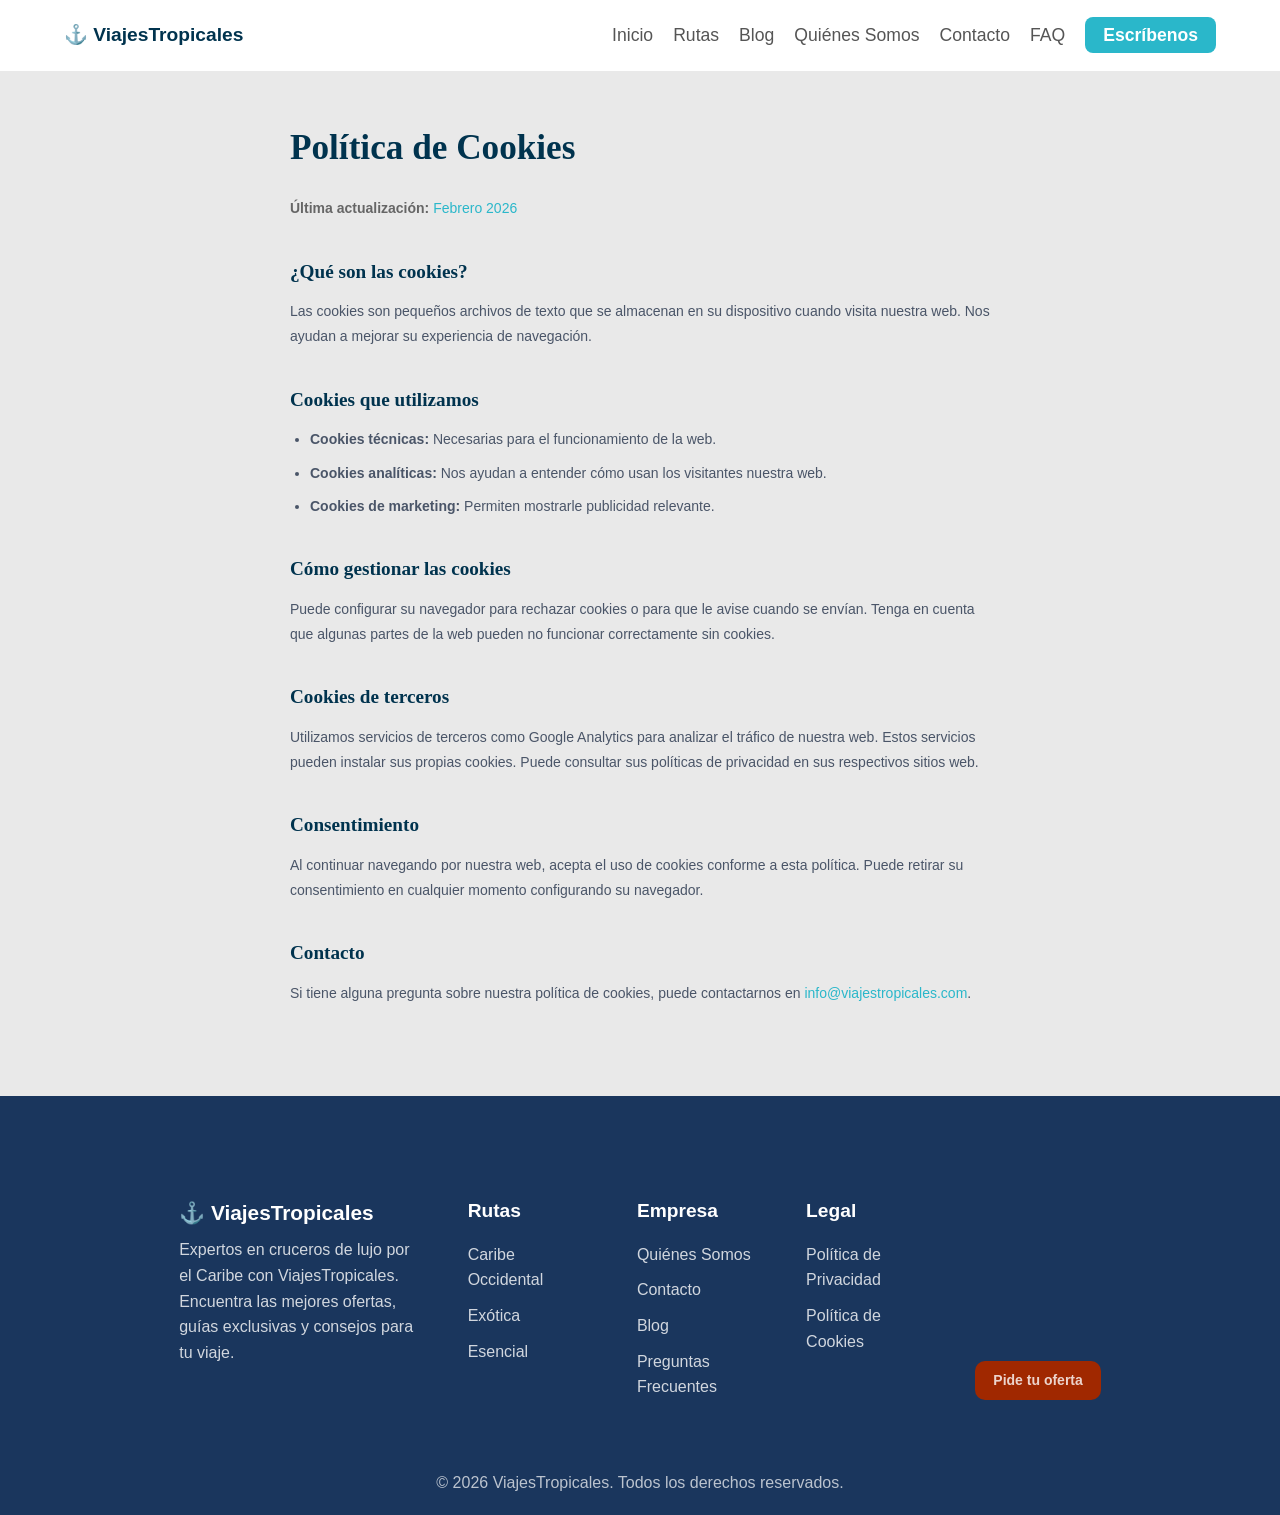
<file: paginas/Cookies.html>
<!DOCTYPE html>
<html lang="es">

<head>
    <meta charset="UTF-8">
    <meta name="viewport" content="width=device-width, initial-scale=1.0">
    <meta name="robots" content="noindex, nofollow">
    <script src="https://analytics.ahrefs.com/analytics.js" data-key="KrF7IjldSQvbVTkG9pNp4A" async></script>
    <title>Política de Cookies - Viajes Tropicales</title>
    <link rel="icon" type="image/png" href="../img/logo.webp">
    <link rel="stylesheet" href="../css/index.css">
    <link rel="stylesheet" href="../css/Legal.css">
    <link rel="stylesheet" href="../css/tablet.css">
    <link rel="stylesheet" href="../css/responsive.css">
</head>

<body>
    <header class="navbar">
        <div class="logo">
            <span class="anchor-icon">⚓</span> ViajesTropicales
        </div>
        <div class="menu-toggle" id="mobile-menu">
            <span class="bar"></span>
            <span class="bar"></span>
            <span class="bar"></span>
        </div>
        <nav>
            <ul class="nav-list">
                <li><a href="../index.html">Inicio</a></li>
                <li><a href="rutas.html">Rutas</a></li>
                <li><a href="Blog.html">Blog</a></li>
                <li><a href="QuienesSomos.html">Quiénes Somos</a></li>
                <li><a href="Contacto.html">Contacto</a></li>
                <li><a href="Faq.html">FAQ</a></li>
                <li><a href="mailto:info@viajestropicales.com" class="btn-whatsapp-nav">Escríbenos</a></li>
            </ul>
        </nav>
    </header>
    <section class="legal-section">
        <div class="legal-contenido">
            <h1>Política de Cookies</h1>
            <p class="legal-fecha"><strong>Última actualización:</strong> <span>Febrero 2026</span></p>
            <h2>¿Qué son las cookies?</h2>
            <p>Las cookies son pequeños archivos de texto que se almacenan en su dispositivo cuando visita nuestra web. Nos ayudan a mejorar su experiencia de navegación.</p>
            <h2>Cookies que utilizamos</h2>
            <ul>
                <li><strong>Cookies técnicas:</strong> Necesarias para el funcionamiento de la web.</li>
                <li><strong>Cookies analíticas:</strong> Nos ayudan a entender cómo usan los visitantes nuestra web.</li>
                <li><strong>Cookies de marketing:</strong> Permiten mostrarle publicidad relevante.</li>
            </ul>
            <h2>Cómo gestionar las cookies</h2>
            <p>Puede configurar su navegador para rechazar cookies o para que le avise cuando se envían. Tenga en cuenta que algunas partes de la web pueden no funcionar correctamente sin cookies.</p>
            <h2>Cookies de terceros</h2>
            <p>Utilizamos servicios de terceros como Google Analytics para analizar el tráfico de nuestra web. Estos servicios pueden instalar sus propias cookies. Puede consultar sus políticas de privacidad en sus respectivos sitios web.</p>
            <h2>Consentimiento</h2>
            <p>Al continuar navegando por nuestra web, acepta el uso de cookies conforme a esta política. Puede retirar su consentimiento en cualquier momento configurando su navegador.</p>
            <h2>Contacto</h2>
            <p>Si tiene alguna pregunta sobre nuestra política de cookies, puede contactarnos en <a href="mailto:info@viajestropicales.com">info@viajestropicales.com</a>.</p>
        </div>
    </section>
    <footer class="footer">
        <div class="footer-grid">
            <div class="footer-info">
                <h3>⚓ ViajesTropicales</h3>
                <p>Expertos en cruceros de lujo por el Caribe con ViajesTropicales.<br>Encuentra las mejores ofertas, guías exclusivas y consejos para tu viaje.</p>
            </div>
            <div class="footer-links">
                <h4>Rutas</h4>
                <a href="Occidental.html">Caribe Occidental</a>
                <a href="Exotico.html">Exótica</a>
                <a href="Esencial.html">Esencial</a>
            </div>
            <div class="footer-links">
                <h4>Empresa</h4>
                <a href="QuienesSomos.html">Quiénes Somos</a>
                <a href="Contacto.html">Contacto</a>
                <a href="Blog.html">Blog</a>
                <a href="Faq.html">Preguntas Frecuentes</a>
            </div>
            <div class="footer-links">
                <h4>Legal</h4>
                <a href="Privacidad.html">Política de Privacidad</a>
                <a href="Cookies.html">Política de Cookies</a>
            </div>
            <div class="footer-links">
                <a href="Contacto.html" class="btn-secondary">Pide tu oferta</a>
            </div>
        </div>
        <div class="footer-bottom">
            <p>© 2026 ViajesTropicales. Todos los derechos reservados.</p>
        </div>
    </footer>
    <script src="../js/main.js"></script>
</body>
</html>
</file>
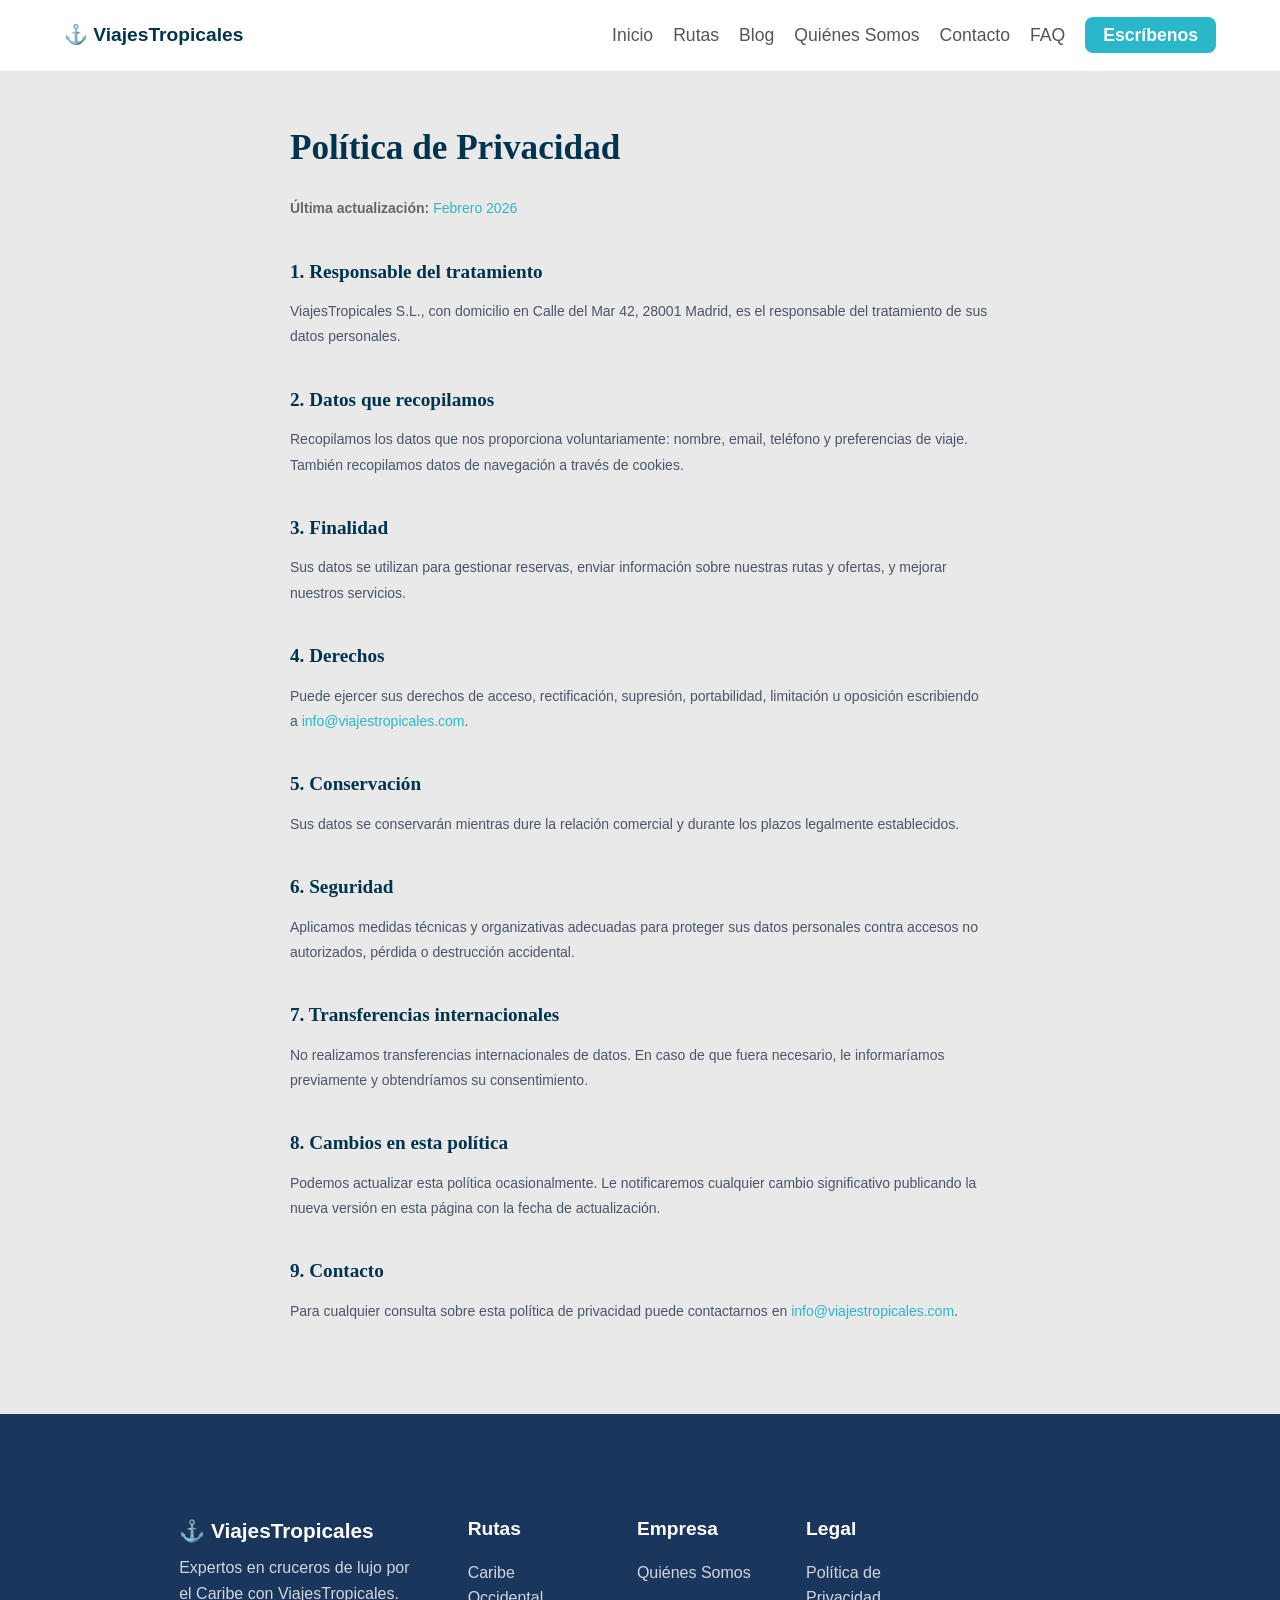
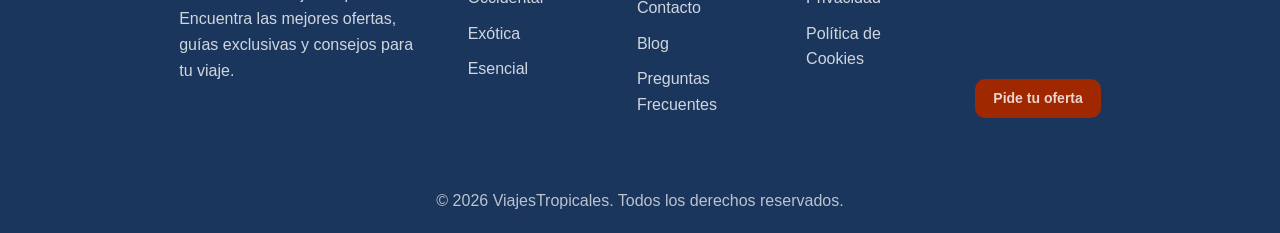
<file: paginas/Privacidad.html>
<!DOCTYPE html>
<html lang="es">

<head>
    <meta charset="UTF-8">
    <meta name="viewport" content="width=device-width, initial-scale=1.0">
    <meta name="robots" content="noindex, nofollow">
    <script src="https://analytics.ahrefs.com/analytics.js" data-key="KrF7IjldSQvbVTkG9pNp4A" async></script>
    <title>Política de Privacidad - Viajes Tropicales</title>
    <link rel="icon" type="image/png" href="../img/logo.webp">
    <link rel="stylesheet" href="../css/index.css">
    <link rel="stylesheet" href="../css/Legal.css">
    <link rel="stylesheet" href="../css/tablet.css">
    <link rel="stylesheet" href="../css/responsive.css">
</head>

<body>
    <header class="navbar">
        <div class="logo"><span class="anchor-icon">⚓</span> ViajesTropicales</div>
        <div class="menu-toggle" id="mobile-menu">
            <span class="bar"></span><span class="bar"></span><span class="bar"></span>
        </div>
        <nav>
            <ul class="nav-list">
                <li><a href="../index.html">Inicio</a></li>
                <li><a href="rutas.html">Rutas</a></li>
                <li><a href="Blog.html">Blog</a></li>
                <li><a href="QuienesSomos.html">Quiénes Somos</a></li>
                <li><a href="Contacto.html">Contacto</a></li>
                <li><a href="Faq.html">FAQ</a></li>
                <li><a href="mailto:info@viajestropicales.com" class="btn-whatsapp-nav">Escríbenos</a></li>
            </ul>
        </nav>
    </header>
    <section class="legal-section">
        <div class="legal-contenido">
            <h1>Política de Privacidad</h1>
            <p class="legal-fecha"><strong>Última actualización:</strong> <span>Febrero 2026</span></p>
            <h2>1. Responsable del tratamiento</h2>
            <p>ViajesTropicales S.L., con domicilio en Calle del Mar 42, 28001 Madrid, es el responsable del tratamiento
                de sus datos personales.</p>
            <h2>2. Datos que recopilamos</h2>
            <p>Recopilamos los datos que nos proporciona voluntariamente: nombre, email, teléfono y preferencias de
                viaje. También recopilamos datos de navegación a través de cookies.</p>
            <h2>3. Finalidad</h2>
            <p>Sus datos se utilizan para gestionar reservas, enviar información sobre nuestras rutas y ofertas, y
                mejorar nuestros servicios.</p>
            <h2>4. Derechos</h2>
            <p>Puede ejercer sus derechos de acceso, rectificación, supresión, portabilidad, limitación u oposición
                escribiendo a <a href="mailto:info@viajestropicales.com">info@viajestropicales.com</a>.</p>
            <h2>5. Conservación</h2>
            <p>Sus datos se conservarán mientras dure la relación comercial y durante los plazos legalmente
                establecidos.</p>
            <h2>6. Seguridad</h2>
            <p>Aplicamos medidas técnicas y organizativas adecuadas para proteger sus datos personales contra accesos no
                autorizados, pérdida o destrucción accidental.</p>
            <h2>7. Transferencias internacionales</h2>
            <p>No realizamos transferencias internacionales de datos. En caso de que fuera necesario, le informaríamos
                previamente y obtendríamos su consentimiento.</p>
            <h2>8. Cambios en esta política</h2>
            <p>Podemos actualizar esta política ocasionalmente. Le notificaremos cualquier cambio significativo
                publicando la nueva versión en esta página con la fecha de actualización.</p>
            <h2>9. Contacto</h2>
            <p>Para cualquier consulta sobre esta política de privacidad puede contactarnos en <a
                    href="mailto:info@viajestropicales.com">info@viajestropicales.com</a>.</p>
        </div>
    </section>
    <footer class="footer">
        <div class="footer-grid">
            <div class="footer-info">
                <h3>⚓ ViajesTropicales</h3>
                <p>Expertos en cruceros de lujo por el Caribe con ViajesTropicales.<br>Encuentra las mejores ofertas,
                    guías exclusivas y consejos para tu viaje.</p>
            </div>
            <div class="footer-links">
                <h4>Rutas</h4><a href="Occidental.html">Caribe Occidental</a><a href="Exotico.html">Exótica</a><a
                    href="Esencial.html">Esencial</a>
            </div>
            <div class="footer-links">
                <h4>Empresa</h4><a href="QuienesSomos.html">Quiénes Somos</a><a href="Contacto.html">Contacto</a><a
                    href="Blog.html">Blog</a><a href="Faq.html">Preguntas Frecuentes</a>
            </div>
            <div class="footer-links">
                <h4>Legal</h4><a href="Privacidad.html">Política de Privacidad</a><a href="Cookies.html">Política de
                    Cookies</a>
            </div>
            <div class="footer-links"><a href="Contacto.html" class="btn-secondary">Pide tu oferta</a></div>
        </div>
        <div class="footer-bottom">
            <p>© 2026 ViajesTropicales. Todos los derechos reservados.</p>
        </div>
    </footer>
    <script src="../js/main.js"></script>
</body>

</html>
</file>
<file: css/index.css>
/* --- CONFIGURACIÓN GENERAL --- */
* { margin: 0; padding: 0; box-sizing: border-box; }
body {font-family: 'Poppins', sans-serif; color: #fff; line-height: 1.6; overflow-x: hidden;}
/* --- NAVEGACIÓN --- */
.navbar { display: flex;justify-content: space-between; align-items: center; padding: 20px 5%; background-color: #fff; position: fixed; top: 0; width: 100%; z-index: 10;}
.logo { font-weight: 600; font-size: 1.2rem; color: #00334e; }
.navbar ul { list-style: none; display: flex; align-items: center; gap: 20px; }
.navbar ul li a { text-decoration: none; color: #555; font-size: 1.1rem; transition: 0.3s; }
.navbar ul li a:hover { color: #2ab7ca; }
.btn-whatsapp-nav {background-color: #2ab7ca; color: #fff !important; padding: 8px 18px; border-radius: 8px; font-weight: 600;}

/* --- HERO --- */
.hero {
    height: 80vh; background: linear-gradient(rgba(0,0,0,0.2), rgba(0,0,0,0.2)), url('../img/crucero-banner.webp');
    background-size: cover; background-position: center; display: flex; justify-content: center; align-items: center; text-align: center;}
.hero-content { max-width: 800px; padding: 20px; }
.hero-content h1 { font-family: 'Playfair Display', serif; font-size: 4rem; margin-bottom: 15px; line-height: 1.1; }
.hero-content p { font-size: 1.2rem; margin-bottom: 30px; font-weight: 300; }


/* --- BOTONES --- */
.hero-buttons { display: flex; justify-content: center; gap: 20px; }
.btn-primary, .btn-secondary { padding: 15px 35px; border-radius: 10px;text-decoration: none; font-weight: 600; transition: transform 0.2s;}
.btn-primary { background-color: #05353b; color: white; }
.btn-secondary { background-color: #a02800; color: #ffffff; font-weight: 700; }
.btn-primary:hover, .btn-secondary:hover { transform: translateY(-3px); filter: brightness(1.1); }
.footer .btn-secondary { padding: 8px 18px; font-size: 14px; }

/* --- ESTADÍSTICAS --- */
.stats-bar { display: flex; justify-content: space-around; align-items: center; padding: 60px 10%; background-color: #fff; text-align: center;}
.stat-item { flex: 1; }
.stat-icon { font-size: 2rem; color: #2ab7ca; margin-bottom: 15px; }
.stat-item h2 { font-family: 'Playfair Display', serif; font-size: 1.8rem; color: #00334e; margin-bottom: 5px; }
.stat-item p { font-size: 0.9rem; color: #888; }

/* --- RUTAS (CORREGIDO HUECO SUPERIOR) --- */
.rutas { 
    margin-top: 0 !important; /* Evita que la sección se despegue de la barra blanca */
    padding: 60px 10% 80px 10% !important; /* Ajustamos padding superior */
    text-align: center; 
    background: #e5e5e5d2; 
}
.rutas h2 { font-family: 'Playfair Display', serif; font-size: 2.5rem; margin-bottom: 10px; color: #00334e; }
.subtitle { color: #666; margin-bottom: 50px; font-size: 1.2rem; }

/* --- QUIENES SOMOS (CORREGIDO HUECO SUPERIOR) --- */
.quienes-main {
    margin-top: 0 !important;
    padding-top: 60px !important;
}

/* --- CARDS --- */
.cards-container { display: flex; gap: 30px; justify-content: center; flex-wrap: wrap; padding: 20px; }
.card { background: white; border-radius: 15px; overflow: hidden; box-shadow: 0 10px 30px rgba(0,0,0,0.05); transition: 0.3s; flex: 1 1 300px;max-width: 100%;}
.card:hover { transform: translateY(-10px); }
.card img { width: 100%; height: 200px; object-fit: cover; }
.card-body { padding: 25px; text-align: left; color: #555; }
.card-body h3 { font-family: 'Playfair Display', serif; color: #00334e; margin-bottom: 10px; }
.price { display: block; margin-top: 15px; color: #ff7043; font-weight: 600; }

/* --- TESTIMONIOS --- */
.testimonios { padding: 80px 10%; text-align: center; color: #333; }
.testimonios h2 { font-family: 'Playfair Display', serif; color: #00334e; margin-bottom: 20px; font-size: 2.5rem; }
.testimonials-container { display: flex; gap: 20px; margin-top: 40px; flex-wrap: wrap; justify-content: center; }
.test-card {background: #fff;padding: 25px;border-radius: 12px; box-shadow: 0 5px 20px rgba(0,0,0,0.05); flex: 1 1 300px; color: #555; font-size: 13px;}
.test-card p { font-size: 1rem; line-height: 1.6; }
.test-card strong { color: #00334e; display: inline-block; margin-top: 10px; font-size: 1rem; }
.stars { color: #fdb85d; margin-bottom: 15px; font-size: 1.5rem; }

/* --- CTA NARANJA --- */
.cta-orange { background: linear-gradient(90deg, #ff7043, #ffb74d); padding: 80px 10%; text-align: center; color: white; }
.btn-white {display: inline-block; background: white; color: #333; padding: 15px 30px;border-radius: 8px; text-decoration: none; margin-top: 25px;font-weight: 600;}

/* --- FOOTER --- */
.footer { background: #1a365d; color: white; padding: 60px 10% 20px; }
.footer-grid {
    display: grid;
    grid-template-columns: 2fr 1fr 1fr 1fr auto;
    gap: 50px;
    padding: 40px 5%;
    align-items: start;
    }
    
.footer-info p { font-size: 1rem; opacity: 0.8; line-height: 1.6; }
.footer-info h3 { font-size: 1.3rem; margin-bottom: 8px; }
.footer-links:last-child { align-self: flex-end; }
.footer-links h4 { font-size: 1.2rem; margin-bottom: 15px; font-weight: bold; }
.footer-links a { display: block; color: rgba(255,255,255,0.8); text-decoration: none; margin-bottom: 10px; font-size: 1rem; }
.footer-bottom { margin-top: 20px; font-size: 1rem; opacity: 0.7; text-align: center; }

/* --- BLOG PREVIEW --- */
.blog-preview {background-color: #e5e5e5d2; padding: 80px 20px; text-align: center; color: #333; }
.blog-preview h2 {font-family: 'Playfair Display', serif; font-size: 2.5rem; color: #00334e;margin-bottom: 15px;}
.blog-preview p {color: #666; font-size: 1rem; margin-bottom: 30px;}
.btn-blog {display: inline-block; background: linear-gradient(to right, #0e7190, #2ab7ca); color: white !important; padding: 14px 35px; border-radius: 30px; text-decoration: none; font-weight: 600; font-size: 15px; transition: opacity 0.2s;}
.btn-blog:hover { opacity: 0.9; }
#btn-menu {display: none; }
.icon-menu {display: none; }

/* --- CARD ENLAZABLE --- */
a.card { text-decoration: none; color: inherit; display: block; }

/* Hamburguesa oculta en desktop */
.menu-toggle { display: none; }
</file>
<file: css/Legal.css>
/* --- FONDO GENERAL --- */
body { background-color: #e5e5e5d2; }

/* --- SECCIÓN LEGAL --- */
.legal-section {
    padding: 120px 20px 80px;
}

.legal-contenido { max-width: 700px; margin: 0 auto; color: #4a5568;}

/* --- TÍTULOS --- */
.legal-contenido h1 { font-family: 'Playfair Display', serif;
    font-size: 2.2rem;color: #00334e; margin-bottom: 20px;
}

.legal-contenido h2 {
    font-family: 'Playfair Display', serif;
    font-size: 1.2rem;
    color: #00334e;
    margin-top: 35px;
    margin-bottom: 12px;
}

/* --- TEXTO --- */
.legal-contenido p {
    font-size: 14px;
    line-height: 1.8;
    margin-bottom: 10px;
}

.legal-fecha { font-size: 14px; color: #666; margin-bottom: 30px; }

.legal-fecha span { color: #2ab7ca; }
/* --- LISTA --- */
.legal-contenido ul {padding-left: 20px;margin-bottom: 10px;}

.legal-contenido ul li {font-size: 14px;line-height: 1.8;margin-bottom: 8px;color: #4a5568;}

/* --- ENLACE --- */
.legal-contenido a { color: #2ab7ca;text-decoration: none;}

.legal-contenido a:hover { text-decoration: underline; }
</file>
<file: css/tablet.css>
@media (min-width: 768px) and (max-width: 1025px) {

    /* --- HUECO NAVBAR FIXED CORREGIDO --- */
    body {
        padding-top: 60px !important; /* Ajustado al tamaño real de tu barra */
        font-size: 0.95rem !important;
        overflow-x: hidden !important;
    }

    /* --- MENÚ HAMBURGUESA --- */
    .navbar ul { display: none !important; position: relative; }
    .navbar {
    position: fixed !important;
        top: 0 !important;
        width: 100% !important;
        z-index: 100 !important;
        background-color: #ffffff !important;
        /* --- AJUSTE DE PRECISIÓN --- */
        padding: 0 20px !important;   /* Eliminamos el padding vertical (10px) para que no interfiera */
        height: 60px !important;      /* Forzamos a que mida EXACTAMENTE lo mismo que el padding-top del body */
        /* --------------------------- */
        display: flex !important;
        justify-content: space-between !important;
        align-items: center !important;
        box-shadow: 0 2px 8px rgba(0,0,0,0.08) !important;
    }

    .menu-toggle {
        display: flex !important;
        flex-direction: column !important;
        cursor: pointer;
        padding: 10px;
        margin-left: auto !important;
        background: none !important;
        border: none !important;
    }

    .menu-toggle.is-active .bar:nth-child(2) { opacity: 0; }
    .menu-toggle.is-active .bar:nth-child(1) { transform: translateY(8px) rotate(45deg); }
    .menu-toggle.is-active .bar:nth-child(3) { transform: translateY(-8px) rotate(-45deg); }

    .bar {
        display: block;
        width: 25px;
        height: 3px;
        margin: 5px auto;
        background-color: #00334e;
        transition: 0.3s;
    }

    .nav-list {
        display: none !important;
        flex-direction: column !important;
        width: 100% !important;
        position: absolute !important;
        top: 60px !important;
        left: 0 !important;
        background-color: #ffffff !important;
        text-align: center !important;
        padding: 10px 0 20px 0 !important;
        box-shadow: 0 10px 20px rgba(0,0,0,0.1) !important;
        z-index: 1000 !important;
    }

    .nav-list.active { display: flex !important; }

    /* --- ITEMS DE LA LISTA --- */
    .nav-list li {
        list-style: none !important;
        width: 100% !important;
        padding: 12px 0 !important;
        border-bottom: 1px solid #f0f0f0 !important;
    }
    .nav-list li:last-child { border-bottom: none !important; }

    /* --- LINKS --- */
    .nav-list li a {
        font-size: 1.1rem !important;
        color: #00334e !important;
        text-decoration: none !important;
        display: block !important;
        width: 100% !important;
    }
    .nav-list li a:hover { color: #00bcd4 !important; }

    /* --- BOTÓN CTA (Escríbenos) --- */
    .nav-list li:last-child a,
    .nav-list .btn-cta {
        display: inline-block !important;
        margin-top: 8px !important;
        padding: 10px 28px !important;
        background-color: #00bcd4 !important;
        color: #ffffff !important;
        border-radius: 25px !important;
        font-weight: bold !important;
        width: auto !important;
    }

    /* --- TEXTOS GENERALES --- */
    h1 { font-size: 2rem !important; }
    h2 { font-size: 1.3rem !important; }
    .banner-content h1 { font-size: 2.5rem !important; }
    .banner-content p { font-size: 1.4rem !important; }

    /* --- HERO (FOTO DE INICIO SIN HUECOS EXTRA) --- */
    .hero { 
        height: 45vh !important; /* Altura ideal reducida para pantallas tablet */
        overflow: hidden !important; 
        padding-top: 0 !important; /* Eliminamos el espacio duplicado superior */
        margin-bottom: 20px !important;
    }
    .hero-content h1 { font-size: 2.2rem !important; margin-bottom: 10px !important; }
    .hero-content p { font-size: 1.1rem !important; margin-bottom: 15px !important; }

    /* --- TARJETAS --- */
    .card:nth-child(3) img { object-position: center bottom !important; }

    .cards-container {
        display: flex !important;
        flex-direction: column !important;
        align-items: stretch !important;
        gap: 20px !important;
        padding: 10px 5% 50px !important; /* Reducido espacio superior innecesario */
    }

    .rutas-lista { padding: 0 2% !important; }

    .card {
        width: 100% !important;
        max-width: 480px !important;
        height: auto !important;
        overflow: visible !important;
        margin: 0 auto !important;
        display: flex !important;
        flex-direction: column !important;
    }

    .card img {
        height: 140px !important;
        object-fit: cover !important;
        border-radius: 15px 15px 0 0 !important;
    }

    .card-body {
        flex: 1 !important;
        padding: 15px !important;
        height: auto !important;
        overflow: visible !important;
    }

    .card h2 { font-size: 1.1rem !important; }

    .card p {
        font-size: 0.9rem !important;
        display: block !important;
        overflow: visible !important;
        -webkit-line-clamp: unset !important;
        line-clamp: unset !important;
        white-space: normal !important;
    }

    .ruta-badge { font-size: 0.85rem !important; }

    /* --- ENLACE VER ITINERARIO COMPLETO --- */
    .ruta-link {
        font-size: 0.82rem !important;
        white-space: nowrap !important;
        display: inline-block !important;
    }

    /* --- DETALLES RUTA Y PÁGINAS SECUNDARIAS (AJUSTE TÍTULOS ARRIBA) --- */
    .ruta-detalles-inner,
    .quienes-main,
    .contacto-main {
        display: flex !important;
        flex-direction: column !important;
        align-items: center !important;
        padding-top: 30px !important; /* Reducido de 80px a 30px para pegar el título al menú */
    }
    .tabla-precios { width: 90% !important; max-width: 500px !important; }
    .info-texto { width: 90% !important; }
    .info-texto p { font-size: 0.95rem !important; }

    /* --- TESTIMONIOS --- */
    .test-card p { font-size: 0.9rem !important; }
    .test-card strong { font-size: 0.9rem !important; }

    /* --- FAQ --- */
    .faq-item summary { font-size: 1.1rem !important; }
    .faq-item p { font-size: 1rem !important; }
    .faq-hero h1 { font-size: 2rem !important; }
    .faq-hero p { font-size: 1rem !important; }

    /* --- BLOG --- */
    .blog-preview p { font-size: 0.95rem !important; }
    .btn-blog { font-size: 0.95rem !important; }
    .blog-intro { font-size: 0.95rem !important; }
    .blog-item-texto p { font-size: 0.95rem !important; }
    .blog-item-texto h2 { font-size: 1.2rem !important; }

    /* --- ITINERARIO 2 EN 2 --- */
    .itinerario-container {
        display: grid !important;
        grid-template-columns: 1fr 1fr !important;
        gap: 20px !important;
        padding: 20px 5% !important;
    }
    .dia-card { width: 100% !important; max-width: 100% !important; text-align: left !important; }
    
    /* --- SECCIÓN LEGAL --- */
    .legal-section { padding-top: 30px !important; } /* Reducido de 120px a 30px */

    /* --- FOOTER EN COLUMNA --- */
    .footer-grid {
        display: flex !important;
        flex-direction: column !important;
        align-items: center !important;
        text-align: center !important;
        gap: 18px !important;
        padding: 25px 5% !important;
    }
    .footer-info p { font-size: 1rem !important; }
    .footer-links a { margin-bottom: 8px !important; font-size: 1rem !important; }
    .footer-bottom p { font-size: 0.9rem !important; }
    .footer-links h4 { font-size: 1rem !important; }
    .footer-info h3 { font-size: 1.1rem !important; }
}
</file>
<file: css/responsive.css>
/* =============================================
   ARCHIVO ÚNICO DE RESPONSIVE
   Este código arregla TODA la web en móviles
   ============================================= */
@media (max-width: 767px) {

    /* --- MENÚ --- */
    .navbar { position: fixed !important; top: 0 !important; width: 100% !important; z-index: 100 !important; }

    /* --- STATS 2 EN 2 --- */
    .stats-bar { flex-wrap: wrap !important; flex-direction: row !important; }
    .stat-item { flex: 1 1 45% !important; margin-bottom: 30px; }

    /* --- CONTENEDORES EN COLUMNA --- */
    .testimonials-container { gap: 15px !important;}
    .footer-grid { display: flex !important; flex-direction: column !important;
    align-items: center !important;text-align: center !important;
    gap: 18px !important; padding: 25px 5% !important;}
    .ruta-detalles-inner,
    .resenas-grid {
        display: flex !important; flex-direction: column !important; align-items: center !important;
        text-align: center !important; gap: 30px !important; padding: 30px 5% !important; width: 100% !important;
    }
    .itinerario-container {
        display: flex !important; flex-direction: column !important; align-items: stretch !important;
        gap: 15px !important; padding: 0 5% !important; width: 100% !important;
    }
    .hero { height: 75vh !important; padding-top: 120px !important; padding-bottom: 20px !important; overflow: hidden !important; }
    
    /* --- MENÚ HAMBURGUESA --- */
    .menu-toggle { display: block !important; cursor: pointer; padding: 10px; margin-left: auto; margin-right: 15px; }
    .menu-toggle.is-active .bar:nth-child(2) { opacity: 0; }
    .menu-toggle.is-active .bar:nth-child(1) { transform: translateY(8px) rotate(45deg); }
    .menu-toggle.is-active .bar:nth-child(3) { transform: translateY(-8px) rotate(-45deg); }
    .bar { display: block; width: 25px; height: 3px; margin: 5px auto; background-color: #00334e; transition: 0.3s; }
    .nav-list { display: none !important; flex-direction: column; width: 100%; position: absolute; top: 60px; left: 0;
        background-color: #ffffff; text-align: center; padding: 20px 0;
        box-shadow: 0 10px 20px rgba(0,0,0,0.1); z-index: 1000; }
    .nav-list.active { display: flex !important; }

    /* --- TARJETAS --- */
    .card { width: 95% !important; max-width: 350px !important; margin-bottom: 20px !important;
        display: flex !important; flex-direction: column !important;
        height: auto !important; overflow: visible !important; }
    .card img { width: 100% !important; height: 160px !important; object-fit: cover; }
    .cards-container { display: flex !important; flex-direction: column !important; align-items: center !important; gap: 25px !important; }
    .card-body { padding: 15px !important; overflow: visible !important; }
    .test-card { padding: 20px !important; }
    .resena-card { width: 90% !important; max-width: 400px !important; margin: 0 auto !important; }
    .dia-card { width: 90% !important; max-width: 400px !important; margin: 0 auto !important; text-align: left !important; flex-direction: column !important; }
    .dia-info { width: 100% !important; text-align: left !important; }
    .tags { justify-content: flex-start !important; }
    .info-texto { padding: 0 5% !important; }
    .info-texto p { font-size: 0.8rem !important; }
    .itinerario h2 {font-size: 1.5rem !important;}

    /* --- QUIENES SOMOS --- */
    .quienes-main { padding: 20px 5% 30px !important;}
    /* ESPACIO CON EL BANNER DE ARRIBA*/
    .legal-section { padding-top: 100px !important; }
    /* SUBIR TITULO POR PADDING*/
    .rutas-hero { padding-top: 100px !important;}

        /* --- CONTACTO ---*/
    .contacto-main { flex-direction: column !important; padding: 0 15px 50px !important;}
    .contacto-info { width: 100% !important;}
    .contacto-formulario { width: 100% !important; padding: 25px !important;}

    /* --- TEXTOS --- */
    h1 { font-size: 1.8rem !important; }
    h2 { font-size: 1.1rem !important; }

    /* TEXTO SUBTÍTULO DEL HERO */
    .hero-content p { font-size: 1rem !important; padding-top: 60px !important; } 
    .hero-content h1 { font-size: 1.4rem !important; line-height: 1.2 !important; margin-top: 20px;}    
    .card-body p, .card p { font-size: 0.85rem !important; line-height: 1.4 !important; margin-bottom: 10px !important; }
    .banner-content h1 { font-size: 3.3rem !important; }
    .banner-content p { font-size: 1.3rem !important; }
    .ruta-detalles h2 { font-size: 1.4rem !important; }
    .dia-info p { font-size: 0.8rem !important; }

        /* --- BANNER RUTA --- */
    .banner-ruta { width: 100% !important; margin: 0 !important; left: 0 !important; position: relative !important;}

    /* --- BOTONES --- */
    .hero-buttons { flex-direction: column !important; gap: 15px !important; }
    .banner-content { display: flex; flex-direction: column; gap: 15px; padding: 0 10px; }

    /* --- FOOTER --- */
    .footer-info,
    .footer-links { margin-bottom: 8px !important; }
    .footer .btn-secondary { display: block !important; width: 90% !important; max-width: 280px; margin: 20px auto 0 !important; }
    .footer-links h4 { font-size: 0.85rem !important; }
    .footer-info h3 { font-size: 0.9rem !important; }

    /* --- TAMAÑOS DE LETRA MÓVIL --- */
    body { font-size: 0.9rem !important; overflow-x: hidden !important; padding-top: 70px !important; }
    .faq-item summary { font-size: 0.95rem !important; }
    .faq-item p { font-size: 0.85rem !important; }
    .subtitle { font-size: 0.95rem !important; }
    .blog-intro { font-size: 0.95rem !important; }
    .blog-item-texto p { font-size: 0.9rem !important; }
    .footer-info p { font-size: 0.85rem !important; }
    .footer-links a { font-size: 0.85rem !important; }
    .test-card p { font-size: 0.85rem !important; }
    .test-card strong { font-size: 0.85rem !important; }

    /* --- TABLA DE PRECIOS --- */
.tabla-precios { 
    width: 95% !important; 
    padding: 20px !important; 
    box-sizing: border-box !important;
}
.precio-fila { font-size: 0.9rem !important; }
.precio-fila strong { font-size: 1rem !important; 
}
}
</file>
